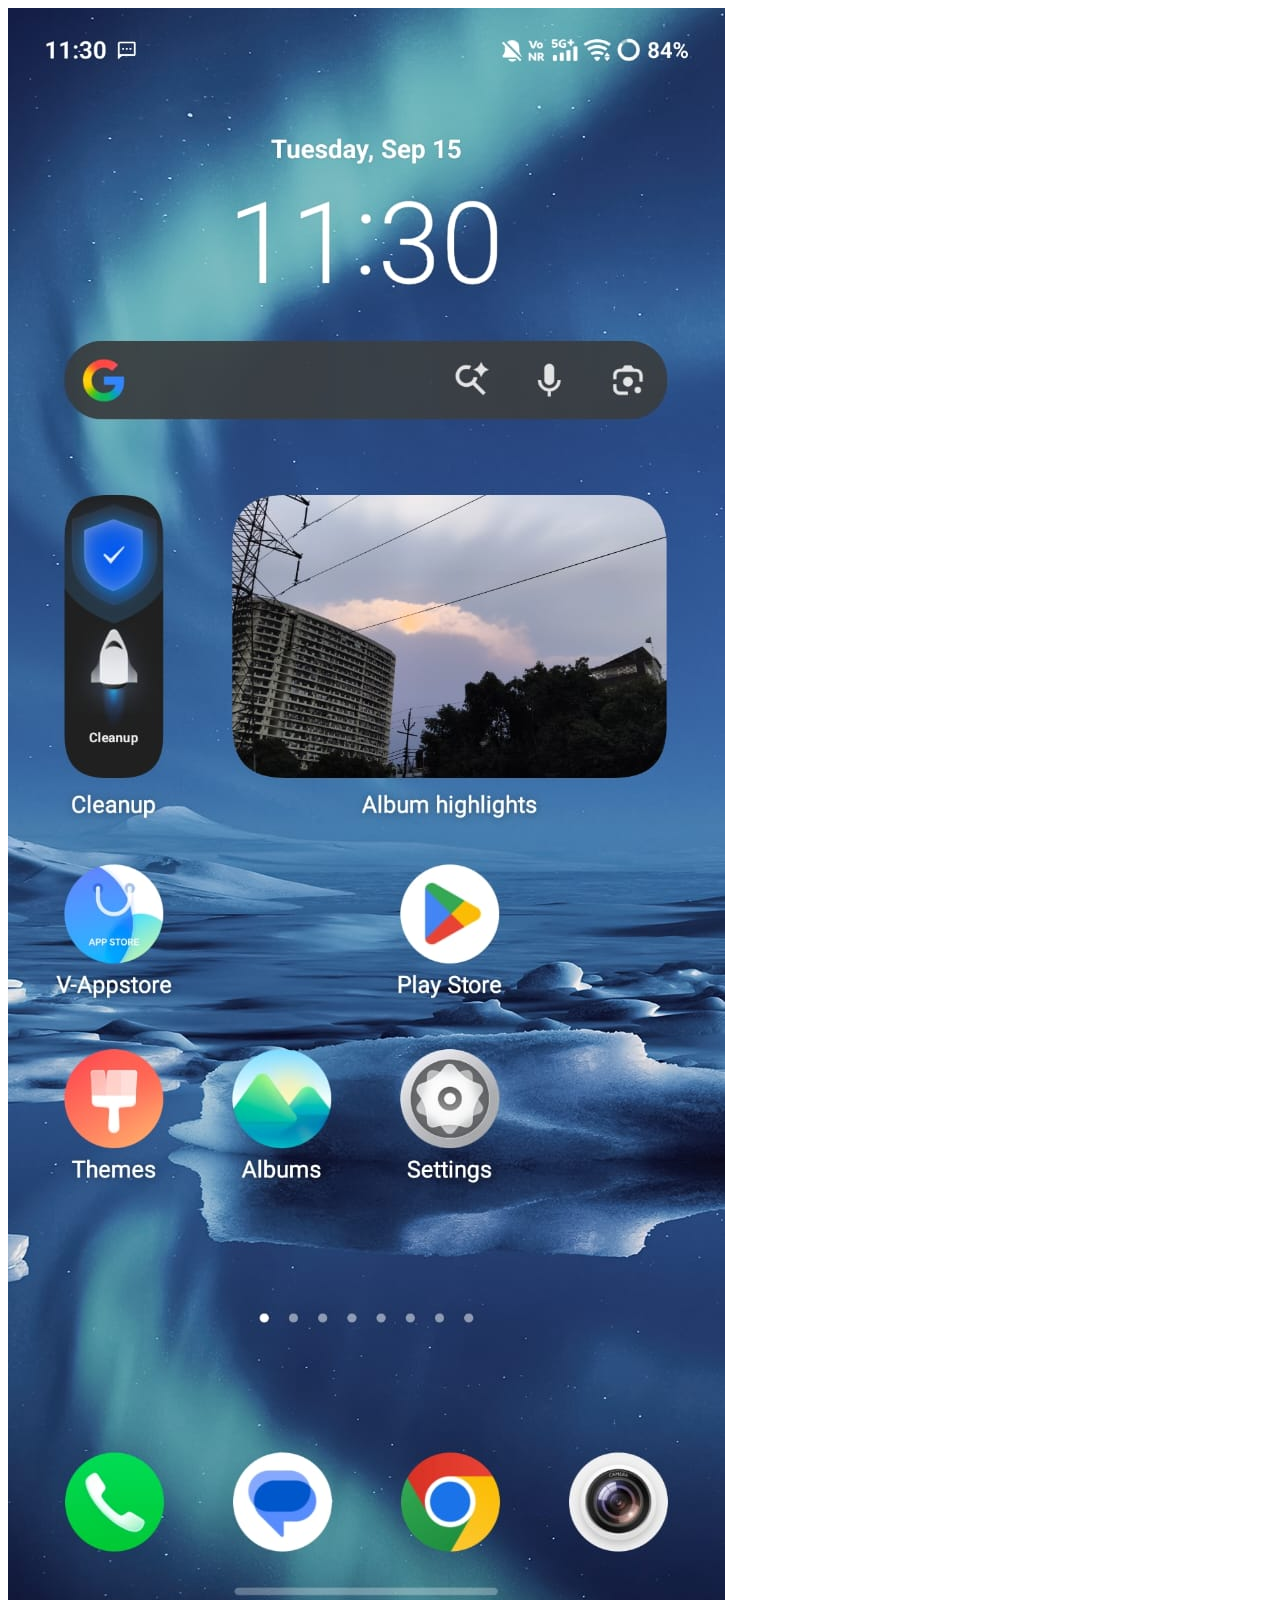
<file: index.html>
<!doctpye html>
<html>
<body>

<img src="vivo.jpeg" alt="Description" usemap="#image-map">

<map name="image-map">
  <area shape="rect" coords="19,13,535,1245"  href="bat.html" alt="Area 2">
</map>

</body>
</html>
</file>
